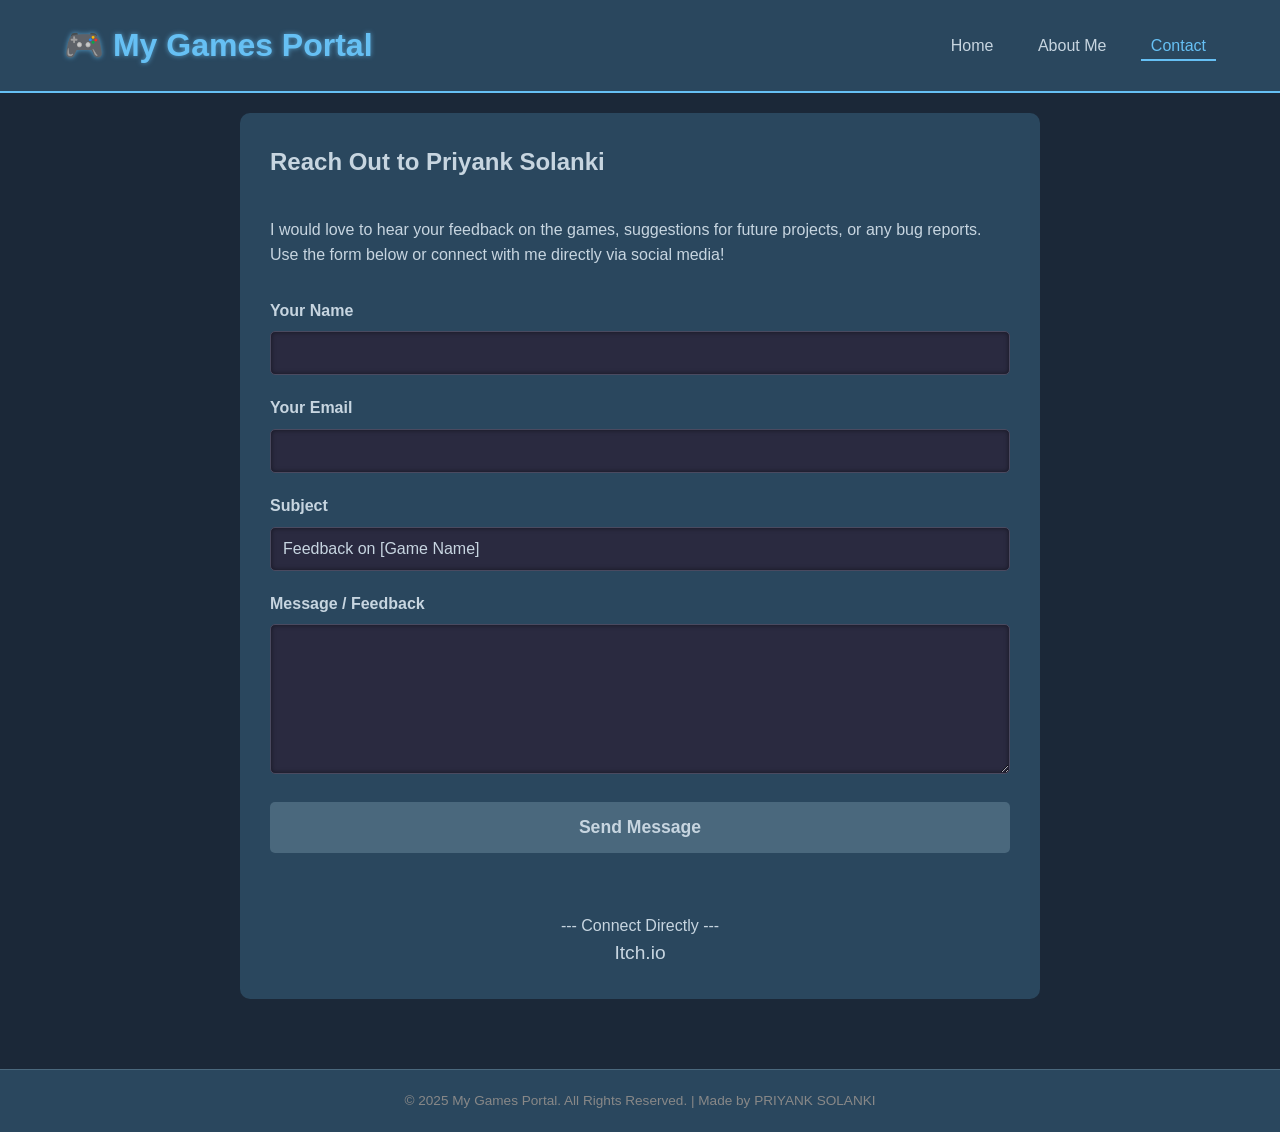
<file: contact.html>
<!DOCTYPE html>
<html lang="en">
<head>
    <meta charset="UTF-8">
    <meta name="viewport" content="width=device-width, initial-scale=1.0">
    <title>Contact Priyank - My Games Portal</title>
    <link rel="stylesheet" href="styles.css">
    <style>
        /* Specific styles for the Contact Form and Social Links */
        .contact-container {
            max-width: 800px;
            margin: 0 auto;
            padding: 30px;
            background-color: var(--color-card-bg);
            border-radius: 10px;
            border: 1px solid var(--color-border-glow);
        }

        .contact-container h2 {
            color: var(--color-accent-neon);
            border-bottom: 2px solid var(--color-border-glow);
            padding-bottom: 10px;
            margin-bottom: 25px;
        }

        /* Form Styling */
        .contact-form label {
            display: block;
            margin-bottom: 8px;
            font-weight: bold;
        }

        .contact-form input[type="text"],
        .contact-form input[type="email"],
        .contact-form textarea {
            width: 100%;
            padding: 12px;
            margin-bottom: 20px;
            border: 1px solid #4a4a60;
            border-radius: 5px;
            background-color: #2a2a40;
            color: var(--color-text-light);
            font-size: 1em;
            box-shadow: inset 0 0 5px rgba(0, 0, 0, 0.5);
        }

        .contact-form textarea {
            resize: vertical;
            min-height: 150px;
        }

        /* Use the existing play-btn class for the submit button */
        .contact-form button.play-btn {
            width: 100%;
            padding: 15px;
            font-size: 1.1em;
        }

        /* Social Links */
        .social-links {
            text-align: center;
            margin-top: 40px;
            padding-top: 20px;
            border-top: 1px dashed var(--color-border-glow);
        }

        .social-links a {
            display: inline-block;
            margin: 0 15px;
            font-size: 1.2em;
            color: var(--color-text-light);
            text-decoration: none;
            transition: color 0.3s;
        }

        .social-links a:hover {
            color: var(--color-accent-neon);
            text-shadow: 0 0 8px var(--color-accent-neon);
        }
    </style>
</head>
<body>

    <header class="main-header">
        <h1>🎮 My Games Portal</h1>
        <nav>
            <a href="index.html">Home</a>
            <a href="about.html">About Me</a>
            <a href="contact.html" class="active">Contact</a>
        </nav>
    </header>

    <main class="portal-container">
        <section class="contact-container">
            <h2>Reach Out to Priyank Solanki</h2>
            <p style="margin-bottom: 30px;">
                I would love to hear your feedback on the games, suggestions for future projects, or any bug reports. Use the form below or connect with me directly via social media!
            </p>

            <form class="contact-form" action="MAILTO:your-email@example.com" method="post" enctype="text/plain">
                <label for="name">Your Name</label>
                <input type="text" id="name" name="name" required>

                <label for="email">Your Email</label>
                <input type="email" id="email" name="email" required>
                
                <label for="subject">Subject</label>
                <input type="text" id="subject" name="subject" value="Feedback on [Game Name]">

                <label for="message">Message / Feedback</label>
                <textarea id="message" name="message" required></textarea>

                <button type="submit" class="play-btn">Send Message</button>
            </form>

            <div class="social-links">
                <p>--- Connect Directly ---</p>
                <a href="https://itch.io/priyank-solanki" target="_blank" title="My itch.io Profile">
                    Itch.io
                </a>
            </div>
        </section>
    </main>

    <footer class="main-footer">
        &copy; 2025 My Games Portal. All Rights Reserved. | Made by PRIYANK SOLANKI
    </footer>

</body>
</html>
</file>
<file: styles.css>
/* Basic Reset */
* {
    box-sizing: border-box;
    margin: 0;
    padding: 0;
}

:root {
    /* --- STEAM THEME DEFINITION --- */
    --color-dark: #1b2838; /* Steam Dark Slate Gray background */
    --color-accent-blue: #66c0f4; /* Primary Accent: Steam Light Blue/Teal */
    --color-text-light: #c7d5e0; /* Off-white/light gray text for readability */
    --color-card-bg: #2a475e; /* Slightly lighter dark blue for card backgrounds */
    --color-border-subtle: #4a687d; /* Subtle divider/border color */
}

body {
    font-family: 'Segoe UI', Tahoma, Geneva, Verdana, sans-serif;
    background-color: var(--color-dark);
    color: var(--color-text-light);
    line-height: 1.6;
}

/* Header & Navigation */
.main-header {
    background: var(--color-card-bg);
    padding: 20px 5%;
    display: flex;
    justify-content: space-between;
    align-items: center;
    /* Blue/Teal border accent */
    border-bottom: 2px solid var(--color-accent-blue); 
}

/* --- LOGO AND TITLE PLACEMENT (Top-Left) --- */
.header-left-content {
    display: flex; 
    align-items: center; 
    gap: 15px; 
}

.header-logo-left {
    height: 40px; 
    width: auto; 
}

.main-header h1 {
    /* Title is Steam Blue/Teal */
    color: var(--color-accent-blue); 
    /* Soft blue shadow */
    text-shadow: 0 0 5px rgba(102, 192, 244, 0.7); 
    margin: 0; 
}
/* --- END LOGO/TITLE --- */

.main-header nav a {
    color: var(--color-text-light);
    text-decoration: none;
    margin-left: 20px;
    padding: 5px 10px;
    transition: color 0.3s, border-bottom 0.3s;
}

.main-header nav a:hover,
.main-header nav a.active {
    /* Hover/active links are Steam Blue/Teal */
    color: var(--color-accent-blue); 
    /* Blue bottom border on hover/active */
    border-bottom: 2px solid var(--color-accent-blue); 
}

/* Main Content & Hero */
.portal-container {
    padding: 20px 5%;
    max-width: 1200px;
    margin: 0 auto;
}

.hero-section {
    text-align: center;
    padding: 40px 0;
    font-size: 1.2em;
    margin-bottom: 30px;
    /* Subtle border */
    border-bottom: 1px dashed var(--color-border-subtle); 
}

/* Filter Bar */
.filter-bar {
    margin-bottom: 20px;
}

.filter-bar label, .filter-bar select {
    font-size: 1em;
    color: var(--color-text-light);
}

.filter-bar select {
    background: var(--color-card-bg);
    /* Subtle border */
    border: 1px solid var(--color-border-subtle); 
    padding: 8px;
    border-radius: 5px;
}

/* Game Showcase Grid */
.game-showcase-grid {
    display: grid;
    grid-template-columns: repeat(auto-fit, minmax(280px, 1fr));
    gap: 30px;
}

.game-card {
    background-color: var(--color-card-bg);
    border-radius: 10px;
    overflow: hidden;
    text-align: center;
    padding-bottom: 15px;
    transition: transform 0.3s, box-shadow 0.3s;
    text-decoration: none;
    color: inherit;
    display: block; 
}

/* Hover Effect */
.game-card:hover {
    transform: translateY(-5px) scale(1.01); /* Reduced lift for professional look */
    /* Subtle blue box shadow on hover */
    box-shadow: 0 5px 15px rgba(102, 192, 244, 0.3); 
}

.card-image {
    height: 180px;
    background-color: #333; 
    display: flex;
    align-items: center;
    justify-content: center;
    font-size: 0.9em;
    margin-bottom: 10px;
}

.card-title {
    /* Card title is Steam Blue/Teal */
    color: var(--color-accent-blue); 
    margin-bottom: 5px;
}

.card-genre {
    display: block;
    color: #aaa;
    font-size: 0.9em;
    margin-bottom: 15px;
}

.play-btn {
    /* Button base color matches background for a modern flat look */
    background-color: var(--color-border-subtle); 
    color: var(--color-text-light);
    border: none;
    padding: 10px 20px;
    border-radius: 5px;
    cursor: pointer;
    font-weight: bold;
    transition: background-color 0.3s, color 0.3s, transform 0.1s;
}

.play-btn:hover {
    /* Button highlights to Steam Blue/Teal on hover */
    background-color: var(--color-accent-blue); 
    color: var(--color-dark); /* Dark text on bright button */
    transform: scale(1.05);
}

/* Footer */
.main-footer {
    text-align: center;
    padding: 20px;
    margin-top: 50px;
    background: var(--color-card-bg);
    /* Subtle footer border */
    border-top: 1px solid var(--color-border-subtle); 
    font-size: 0.85em;
    color: #888;
}

/* ---------------------------------- */
/* Game Page Styles (for game-template.html) */
/* ---------------------------------- */

.game-page-container {
    padding: 20px 5%;
    max-width: 1000px;
    margin: 0 auto;
}

.game-display {
    text-align: center;
    margin-bottom: 30px;
}

.game-frame {
    width: 100%;
    height: 600px; 
    background: black;
    /* Blue/Teal border and shadow */
    border: 5px solid var(--color-accent-blue); 
    box-shadow: 0 0 15px rgba(102, 192, 244, 0.7); 
    margin: 20px 0;
}

.game-info {
    display: flex;
    gap: 30px;
    margin-top: 20px;
}

.game-details, .game-controls {
    flex: 1;
    background: var(--color-card-bg);
    padding: 20px;
    border-radius: 8px;
    /* Subtle border */
    border: 1px solid var(--color-border-subtle); 
}

.game-details h2, .game-controls h2 {
    /* Blue/Teal headings */
    color: var(--color-accent-blue); 
    margin-bottom: 15px;
    border-bottom: 1px solid var(--color-border-subtle);
    padding-bottom: 5px;
}

.game-controls ul {
    list-style: none;
    padding-left: 0;
}

.game-controls ul li {
    background: rgba(255, 255, 255, 0.05);
    padding: 8px;
    margin-bottom: 5px;
    /* Blue/Teal vertical accent line */
    border-left: 3px solid var(--color-accent-blue); 
}

/* Ensure the images inside the card fill the dedicated area */
.card-image img {
    width: 100%;       
    height: 100%;      
    object-fit: cover; 
    display: block;    
}
</file>
